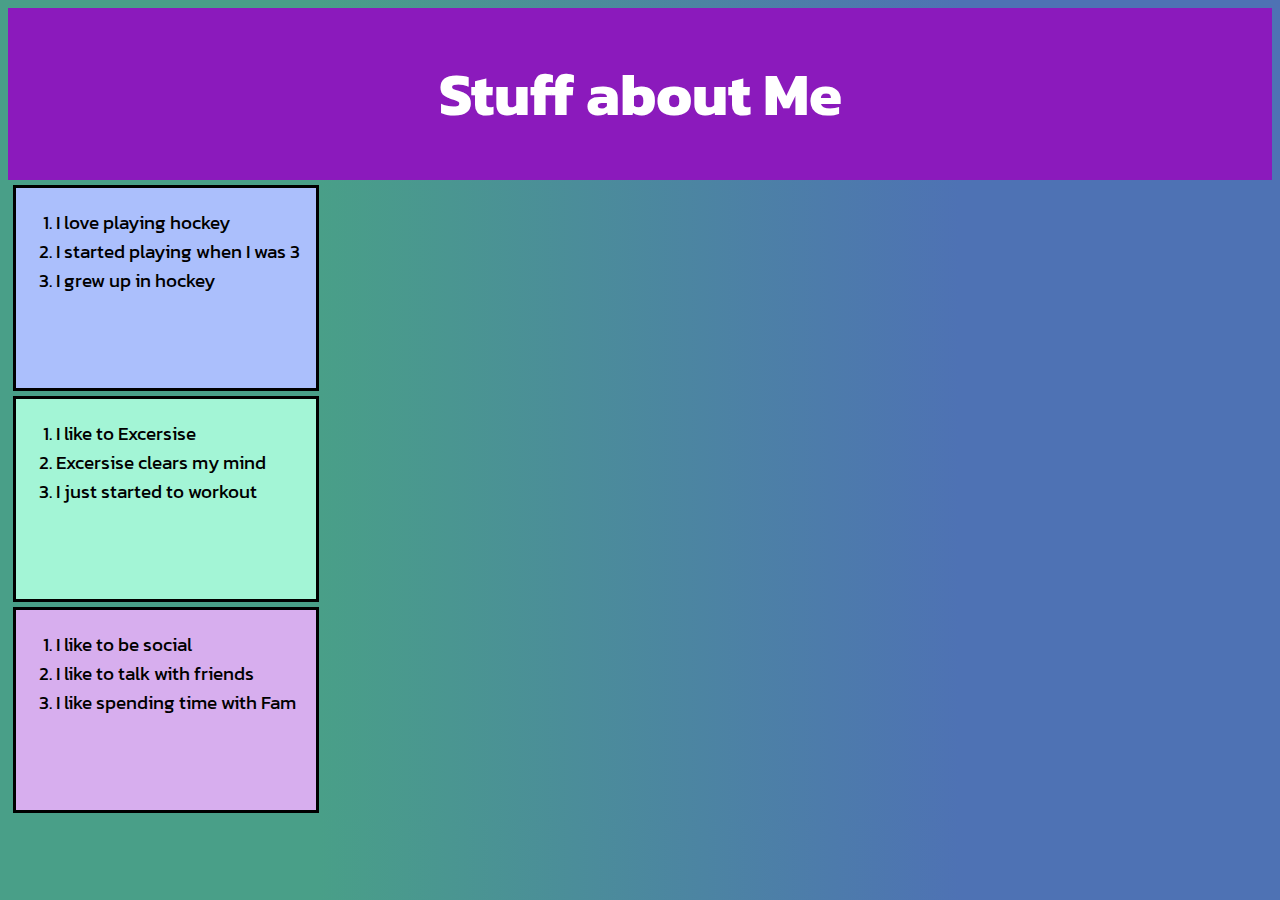
<file: index.html>
<!DOCTYPE html>
<html lang="en">
  <head>
    <meta charset="UTF-8" />
    <meta name="viewport" content="width=device-width, initial-scale=1.0" />
    <link rel="stylesheet" href="default.css">
    <link 
      href="https://fonts.googleapis.com/css2?family=Kanit:wght@300&display=swap"
      rel="stylesheet"
      />
      <link rel="icon" type="image/x-icon" href="assets/favicon-32x32.png" />
    <title>About Me!!!!!</title>
  </head>
  <body>
    <header><div class="header">
        <h1>Stuff about Me</h1>
      </div></header>
    <div class="top">
        <p>
            <ol>
                <li>
                    I love playing hockey
                </li>
                <li>
                    I started playing when I was 3
                </li>
                <li>
                    I grew up in hockey
                </li>
            </ol>
        </p>
    </div>
    <div class="middle">
        <p>
            <ol>
                <li>
                    I like to Excersise
                </li>
                <li>
                    Excersise clears my mind
                </li>
                <li>
                    I just started to workout
                </li>
            </ol>
        </p>
    </div>
    <div class="bottem">
        <p>
            <ol>
                <li>
                    I like to be social
                </li>
                <li>
                    I like to talk with friends
                </li>
                <li>
                    I like spending time with Fam
                </li>
            </ol>
        </p>
    </div>
    
  </body>
</html>
</file>
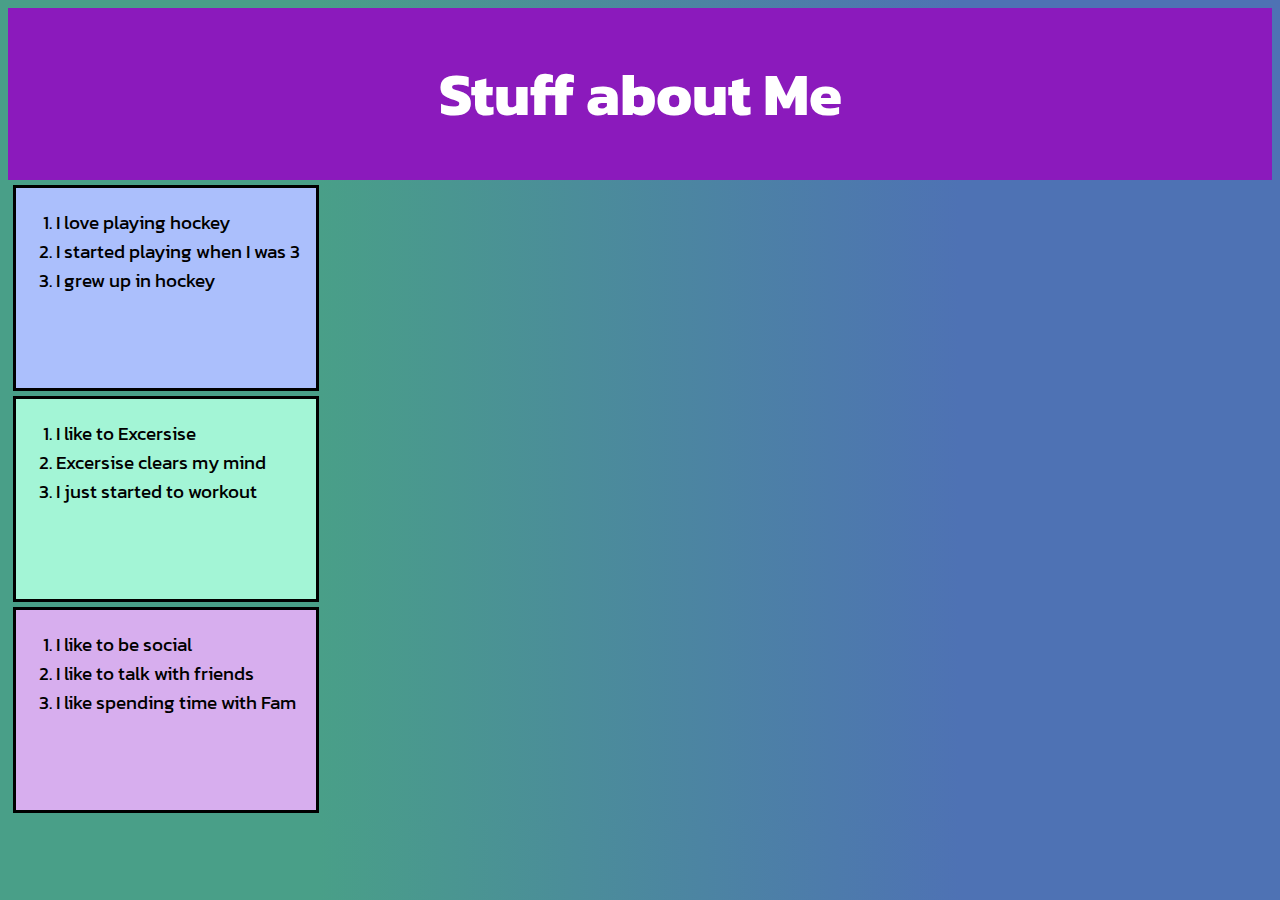
<file: about_me.html>
<!DOCTYPE html>
<html lang="en">
  <head>
    <meta charset="UTF-8" />
    <meta name="viewport" content="width=device-width, initial-scale=1.0" />
    <link rel="stylesheet" href="default.css">
    <link 
      href="https://fonts.googleapis.com/css2?family=Kanit:wght@300&display=swap"
      rel="stylesheet"
      />
      <link rel="icon" type="image/x-icon" href="assets/favicon-32x32.png" />
    <title>About Me!!!!!</title>
  </head>
  <body>
    <header><div class="header">
        <h1>Stuff about Me</h1>
      </div></header>
    <div class="top">
        <p>
            <ol>
                <li>
                    I love playing hockey
                </li>
                <li>
                    I started playing when I was 3
                </li>
                <li>
                    I grew up in hockey
                </li>
            </ol>
        </p>
    </div>
    <div class="middle">
        <p>
            <ol>
                <li>
                    I like to Excersise
                </li>
                <li>
                    Excersise clears my mind
                </li>
                <li>
                    I just started to workout
                </li>
            </ol>
        </p>
    </div>
    <div class="bottem">
        <p>
            <ol>
                <li>
                    I like to be social
                </li>
                <li>
                    I like to talk with friends
                </li>
                <li>
                    I like spending time with Fam
                </li>
            </ol>
        </p>
    </div>

  </body>
</html>
</file>
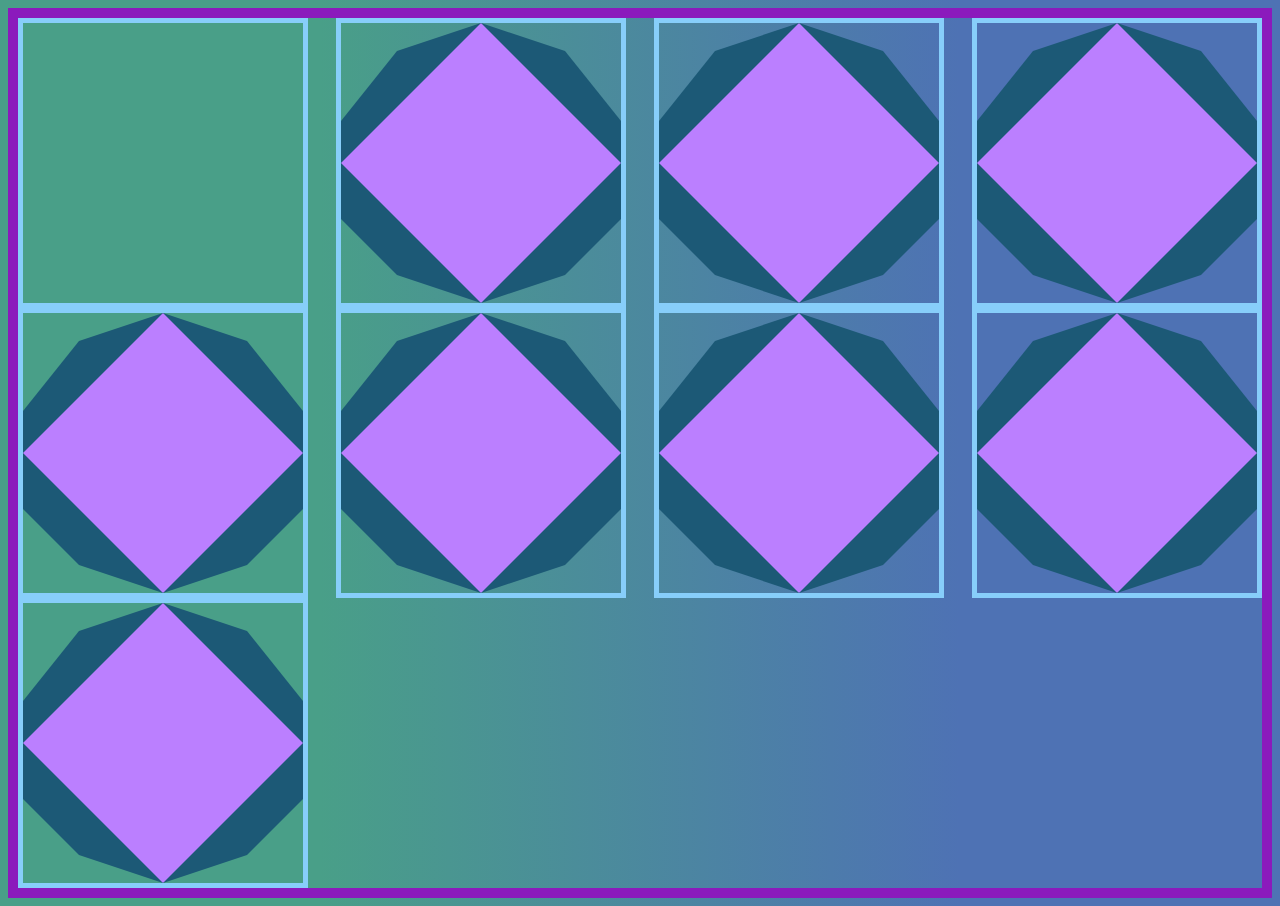
<file: flex.html>
<!DOCTYPE html>
<html lang="en">
  <head>
    <meta charset="UTF-8" />
    <meta name="viewport" content="width=device-width, initial-scale=1.0" />
    <link rel="stylesheet" href="default.css" />
    <title>flex</title>
  </head>
  <body>
    <div class="bigflex">
      <div class="flex"></div>

      <div class="flex">
        <div class="decagon">
          <div class="rhombus"></div>
        </div>
      </div>

      <div class="flex">
        <div class="decagon">
          <div class="rhombus"></div>
        </div>
      </div>

      <div class="flex">
        <div class="decagon">
          <div class="rhombus"></div>
        </div>
      </div>

      <div class="flex">
        <div class="decagon">
          <div class="rhombus"></div>
        </div>
      </div>

      <div class="flex">
        <div class="decagon">
          <div class="rhombus"></div>
        </div>
      </div>

      <div class="flex">
        <div class="decagon">
          <div class="rhombus"></div>
        </div>
      </div>

      <div class="flex">
        <div class="decagon">
          <div class="rhombus"></div>
        </div>
      </div>

      <div class="flex">
        <div class="decagon">
          <div class="rhombus"></div>
        </div>
      </div>
    </div>
  </body>
</html>
</file>
<file: default.css>
body {
    background: rgb(112, 232, 156);
    background: linear-gradient(90deg, rgb(73, 159, 136) 25%, rgb(78, 114, 180) 75%);
    font-family: 'Kanit', sans-serif;
    font-size: larger;
    text-decoration: none;

}

.top {
    height: 200px;
    width: 300px;
    background-color: rgb(171, 191, 252);
    border: black 3px solid;
    padding: white 5px solid;
    margin: 5px;
}

.middle {
    height: 200px;
    width: 300px;
    background-color: rgb(163, 245, 214);
    border: rgb(0, 0, 0) 3px solid;
    padding: white 5px solid;
    margin: 5px;
}

.bottem {
    height: 200px;
    width: 300px;
    background-color: rgb(215, 174, 238);
    border: rgb(0, 0, 0) 3px solid;
    padding: white 5px solid;
    margin: 5px;
}

.header {
    padding: 1px;
    text-align: center;
    background: #8b1abc;
    color: white;
    font-size: 30px;
}

.decagon {
    display: flex;
    position: relative;
    clip-path: polygon(50% 0%, 80% 10%, 100% 35%, 100% 70%, 80% 90%, 50% 100%, 20% 90%, 0% 70%, 0% 35%, 20% 10%);
    background: rgb(28, 89, 118);
    height: 280px;
    width: 280px;
    border: rgb(102, 110, 197);
}

.rhombus {
    display: flex;
    position: relative;
    clip-path: polygon(50% 0%, 100% 50%, 50% 100%, 0% 50%);
    background: rgb(187, 127, 255);
    height: 280px;
    width: 280px;
    border: lightseagreen;
}

.flex {
    display: flex;
    border: lightskyblue 5px solid;
    height: 280px;
    width: 280px;
    position: relative;
}

.bigflex {
    display: flex;
    border: #8b1abc 10px solid;
    justify-content: space-between;
    flex-wrap: wrap;
}
</file>
